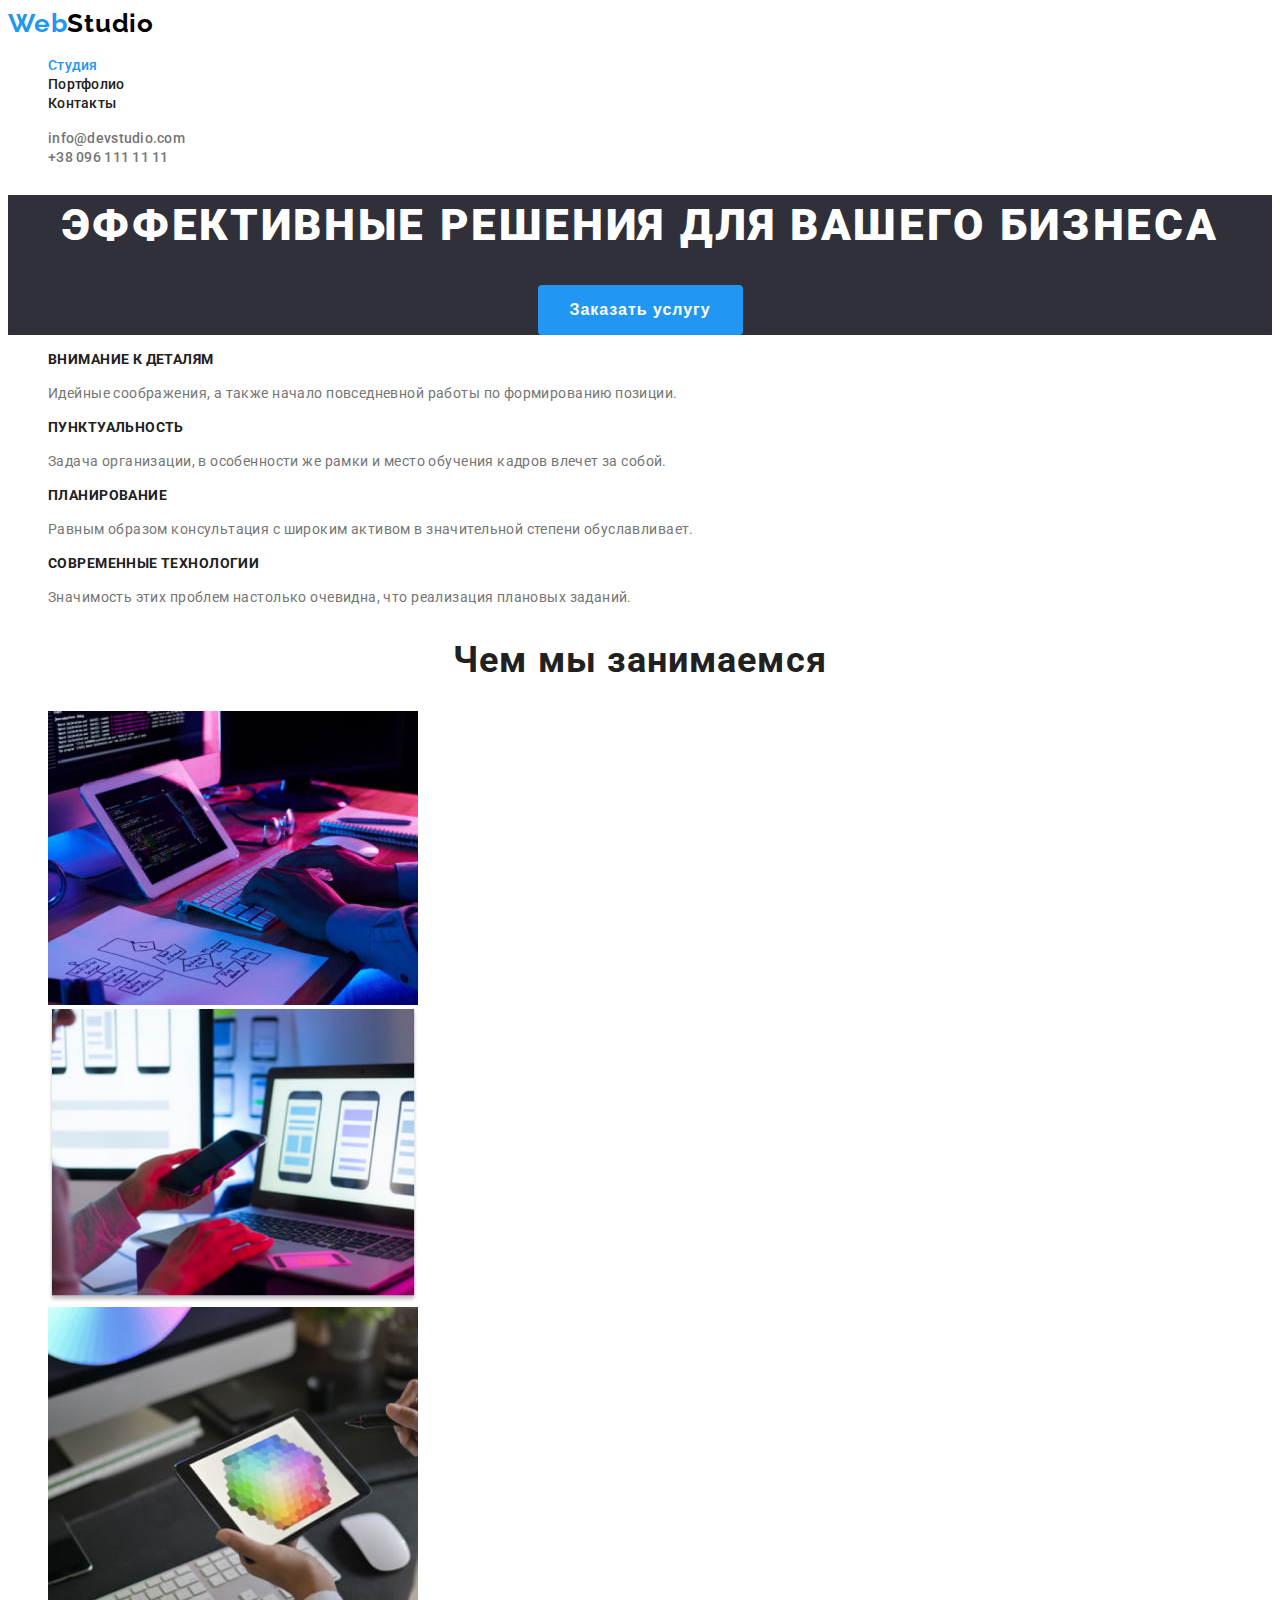
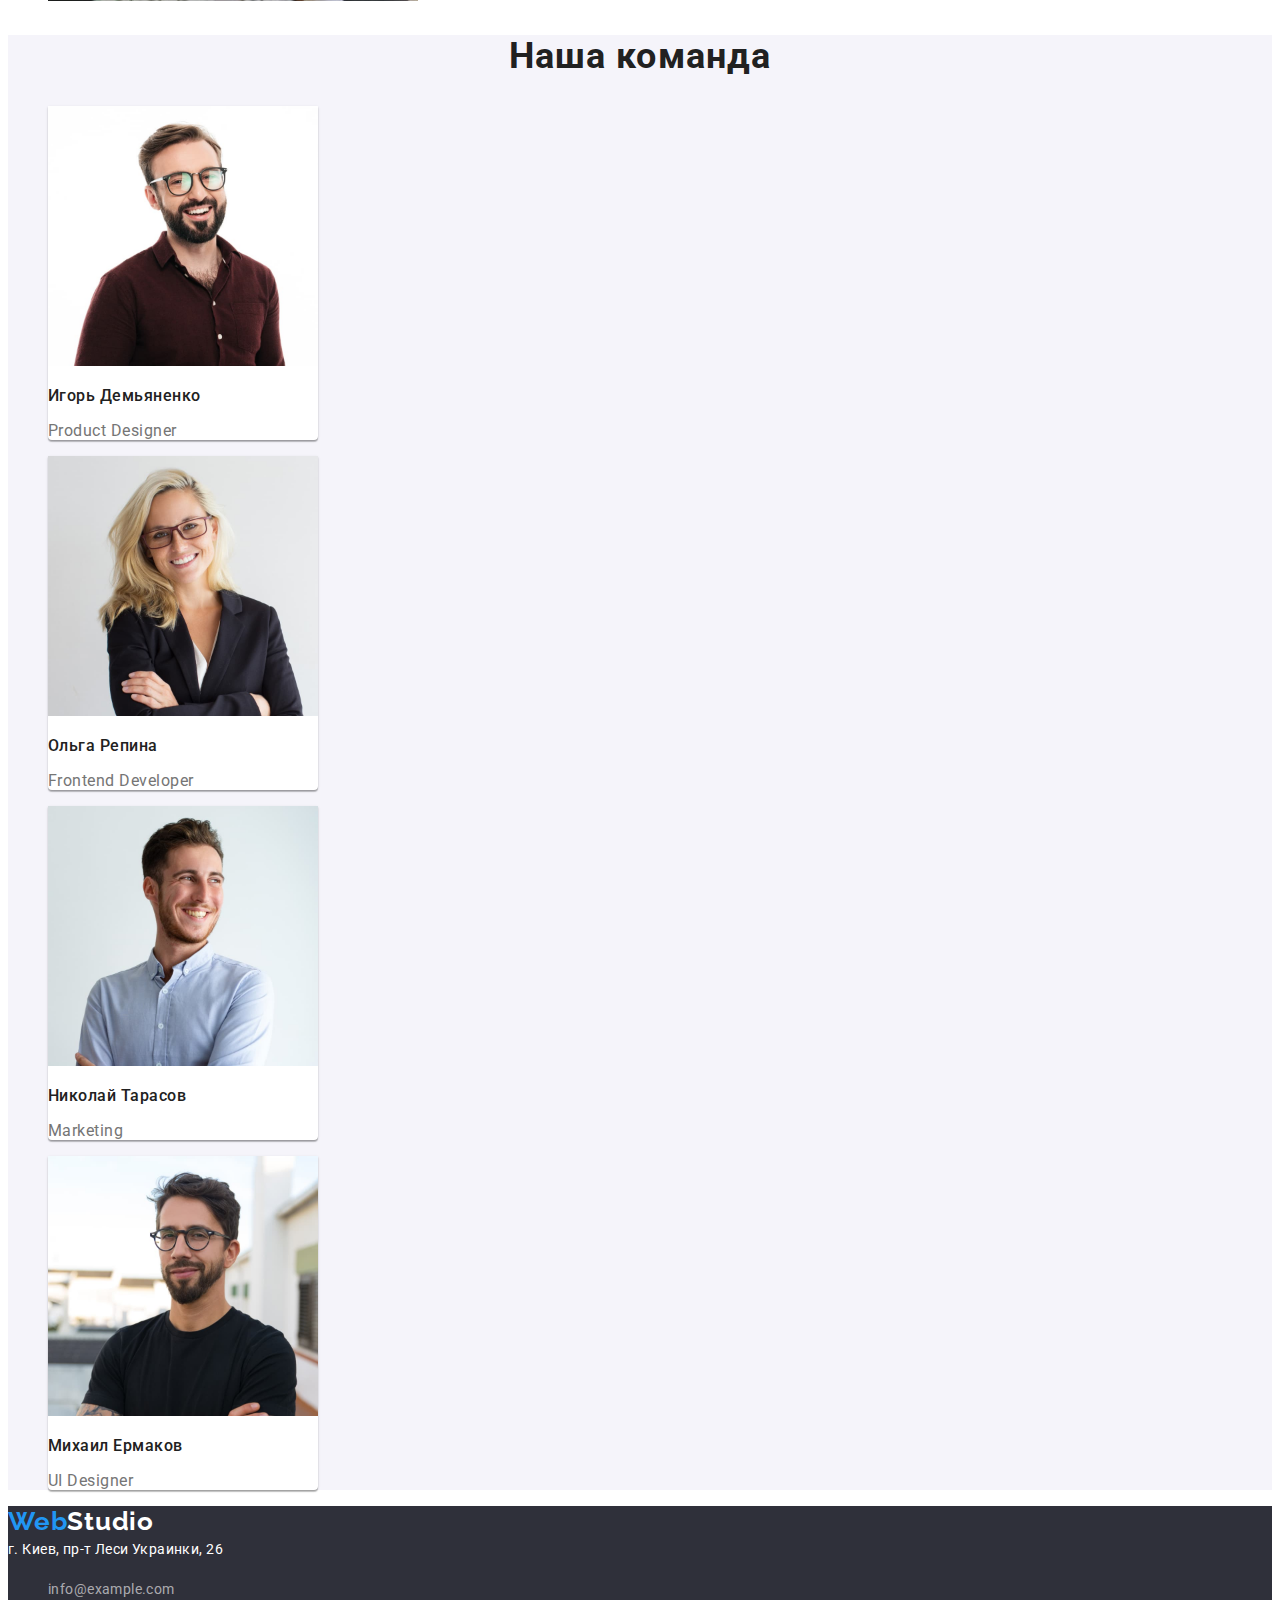
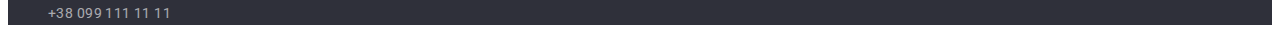
<file: index.html>
<!DOCTYPE html>
<html lang="ru">
<head>
    <meta charset="UTF-8">
    <meta http-equiv="X-UA-Compatible" content="IE=edge">
    <meta name="viewport" content="width=device-width, initial-scale=1.0">
    <title>WebStudio</title>
    <link rel="stylesheet" href="./css/styles.css">
    <link rel="preconnect" href="https://fonts.googleapis.com">
    <link rel="preconnect" href="https://fonts.gstatic.com" crossorigin>
    <link href="https://fonts.googleapis.com/css2?family=Raleway:wght@700&family=Roboto:wght@400;500;700;900&display=swap"
        rel="stylesheet">
</head>
<body>
    <header>
        <a href="./index.html" class="link logo-style"><span class="logo-part">Web</span>Studio</a>
        <nav class="navigation">
            <ul class="list">
                <li><a href="./index.html" class="link nav-item active">Студия</a></li>
                <li><a href="./portfolio.html" class="link nav-item">Портфолио</a></li>
                <li><a href="#" class="link nav-item">Контакты</a></li>
            </ul>
        </nav>
        <ul class="list">
            <li><a href="mailto:info@devstudio.com" class="contact-us link">info@devstudio.com</a></li>
            <li><a href="tel:+380991111111" class="contact-us link">+38 096 111 11 11</a></li>
        </ul>
    </header>
    <main>
        <section class="hero">
            <h1 class="hero-title">Эффективные решения для вашего бизнеса</h1>
            <button type="button" class="hero-btn btn">Заказать услугу</button>
        </section>
        <section class="advantages">
            <h2 class="advantages-title">Преимущества</h2>
            <ul class="list">
                <li>
                    <h3 class="advantage">Внимание к деталям</h3>
                    <p class="advantage-description">Идейные соображения, а также начало повседневной работы по формированию позиции.</p>
                </li>
                <li>
                    <h3 class="advantage">Пунктуальность</h3>
                    <p class="advantage-description">Задача организации, в особенности же рамки и место обучения кадров влечет за собой.</p>
                </li>
                <li>
                    <h3 class="advantage">Планирование</h3>
                    <p class="advantage-description">Равным образом консультация с широким активом в значительной степени обуславливает.</p>
                </li>
                <li>
                    <h3 class="advantage">Современные технологии</h3>
                    <p class="advantage-description">Значимость этих проблем настолько очевидна, что реализация плановых заданий.</p>
                </li>
            </ul>
        </section>
        <section class="occupation">
            <h2 class="occupation-title">Чем мы занимаемся</h2>
            <ul class="list">
                <li><img src="./images/codding.jpg" alt="Разрабатываем" width="370px" height="294px"></li>
                <li><img src="./images/testing.jpg" alt="Тестим" width="370px" height="294px"></li>
                <li><img src="./images/drawing.jpg" alt="Рисуем" width="370px" height="294px"></li>
            </ul>
        </section>
        <section class="team">
            <h2 class="team-title">Наша команда</h2>
            <ul class="list">
                <li class="team-list">
                    <img src="./images/photo1.jpg" alt="Игорь" width="270px" height="260px">
                    <p class="team-name">Игорь Демьяненко</p>
                    <p class="team-profession">Product Designer</p>
                </li>
                <li class="team-list">
                    <img src="./images/photo2.jpg" alt="Ольга" width="270px" height="260px">
                    <p class="team-name">Ольга Репина</p>
                    <p class="team-profession">Frontend Developer</p>
                </li>
                <li class="team-list">
                    <img src="./images/photo3.jpg" alt="Николай" width="270px" height="260px">
                    <p class="team-name">Николай Тарасов</p>
                    <p class="team-profession">Marketing</p>
                </li>
                <li class="team-list">
                    <img src="./images/photo4.jpg" alt="Михаил" width="270px" height="260px">
                    <p class="team-name">Михаил Ермаков</p>
                    <p class="team-profession">UI Designer</p>
                </li>
            </ul>
        </section>
        
    </main>
    <footer class="footer">
        <a href="./index.html" class="link logo-style-footer"><span class="logo-part">Web</span>Studio</a>
        <address class="address">
            г. Киев, пр-т Леси Украинки, 26
        </address>
        <ul class="list">
            <li><a href="mailto:info@example.com" class="contact-us-footer link ">info@example.com</a></li>
            <li><a href="tel:+380991111111" class="contact-us-footer link ">+38 099 111 11 11</a></li>
        </ul>
    </footer>
</body>
</html>
</file>
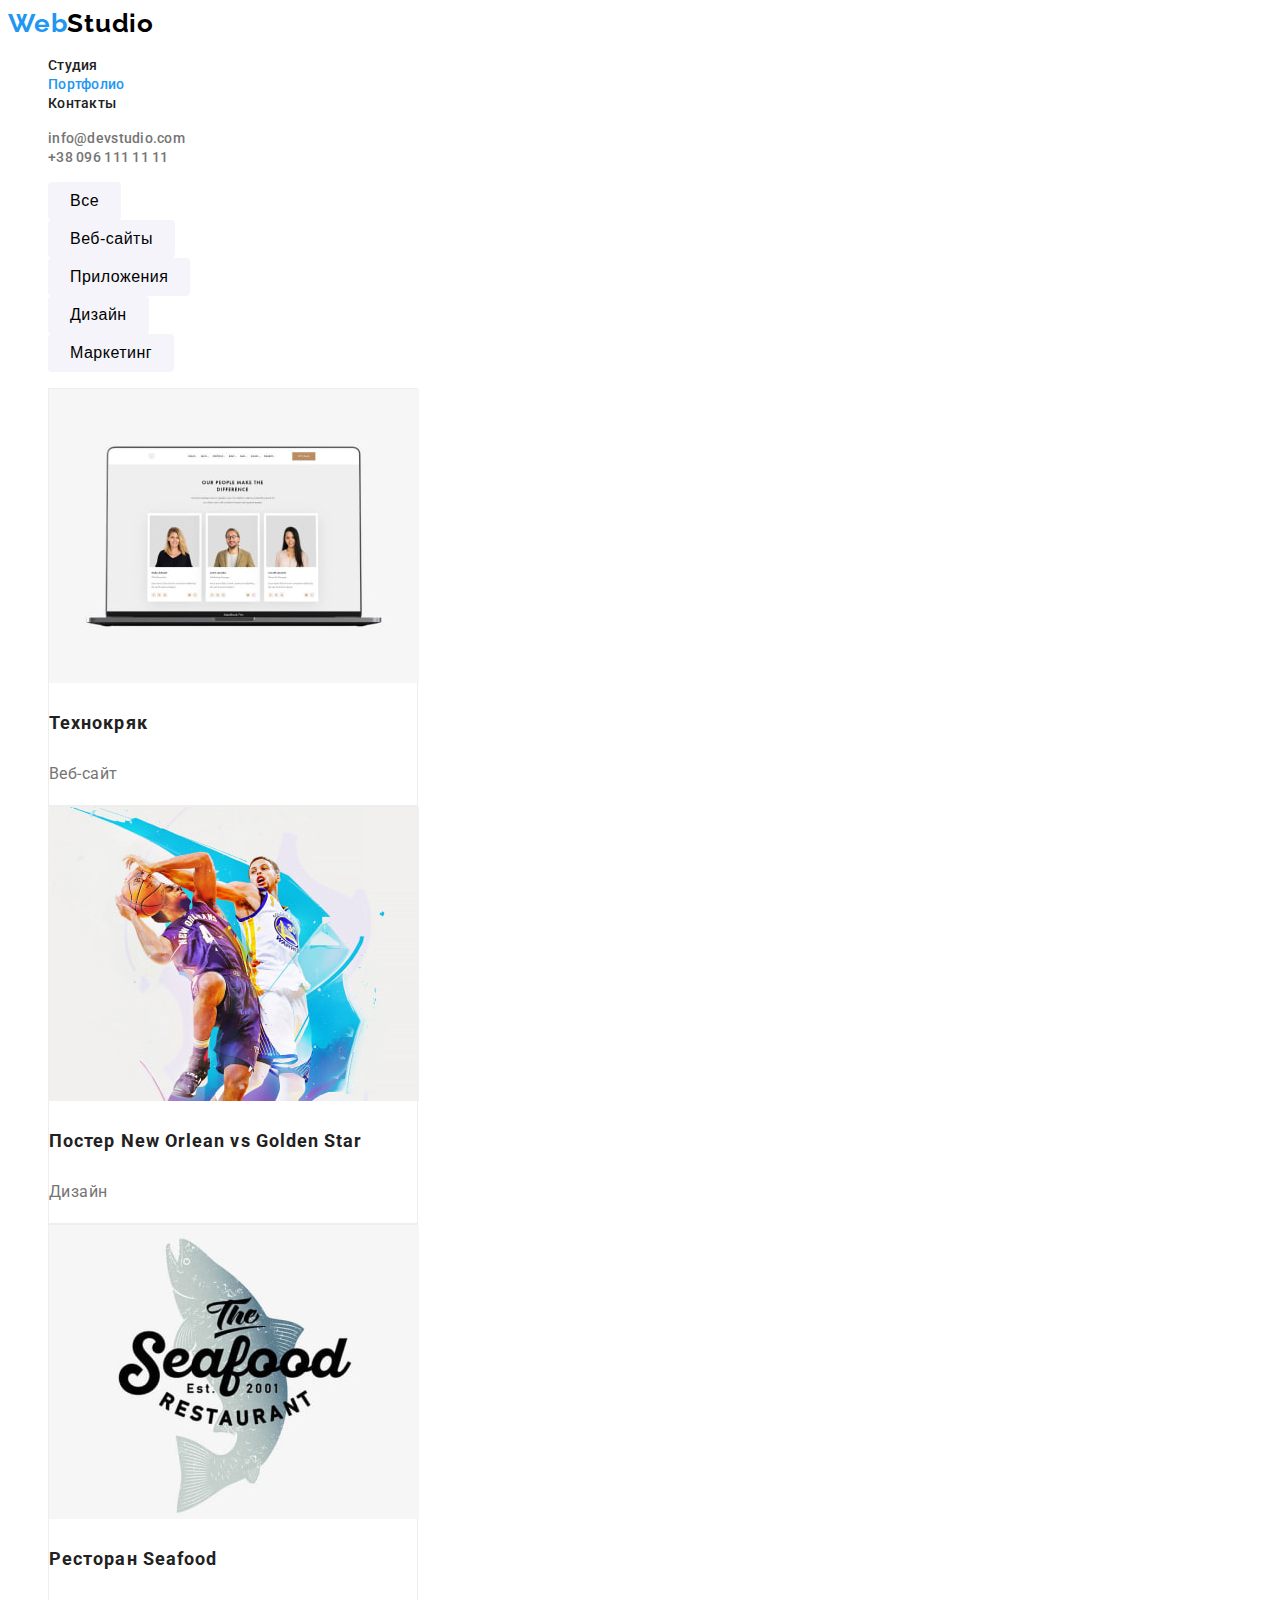
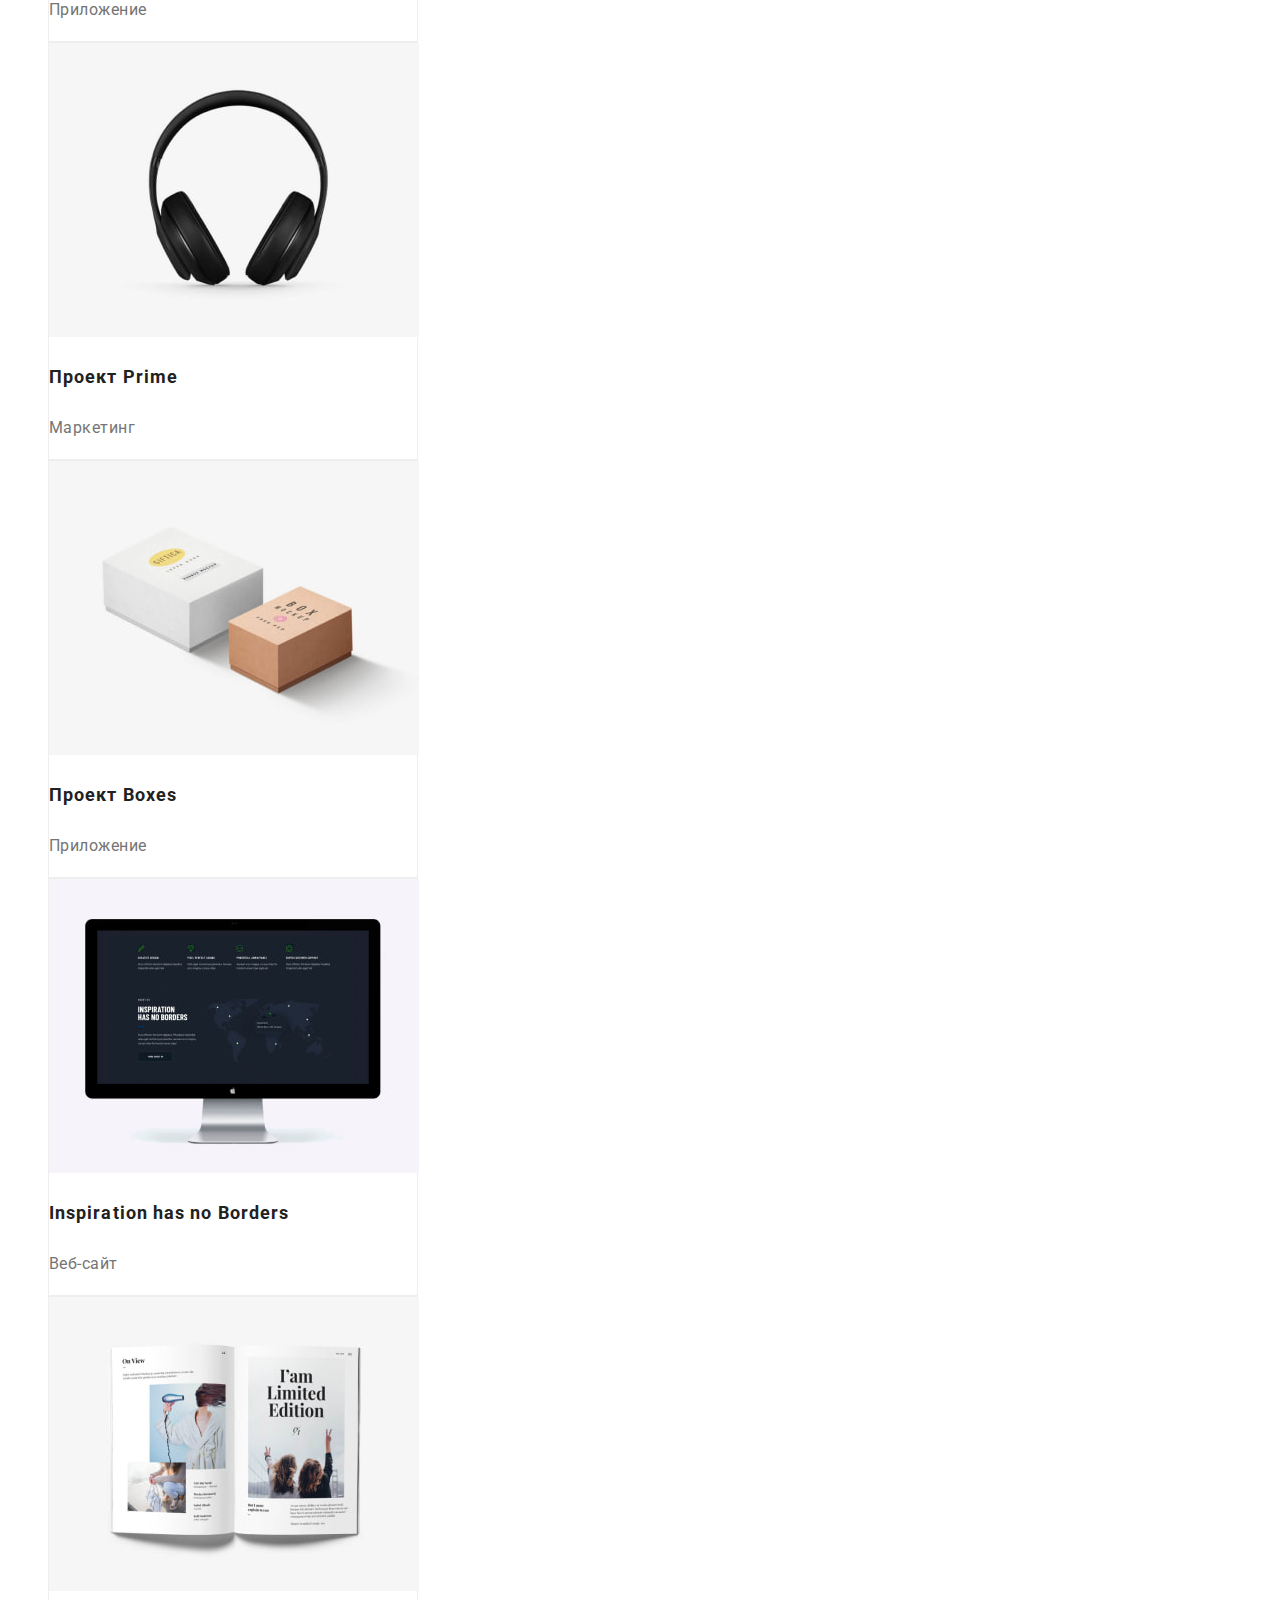
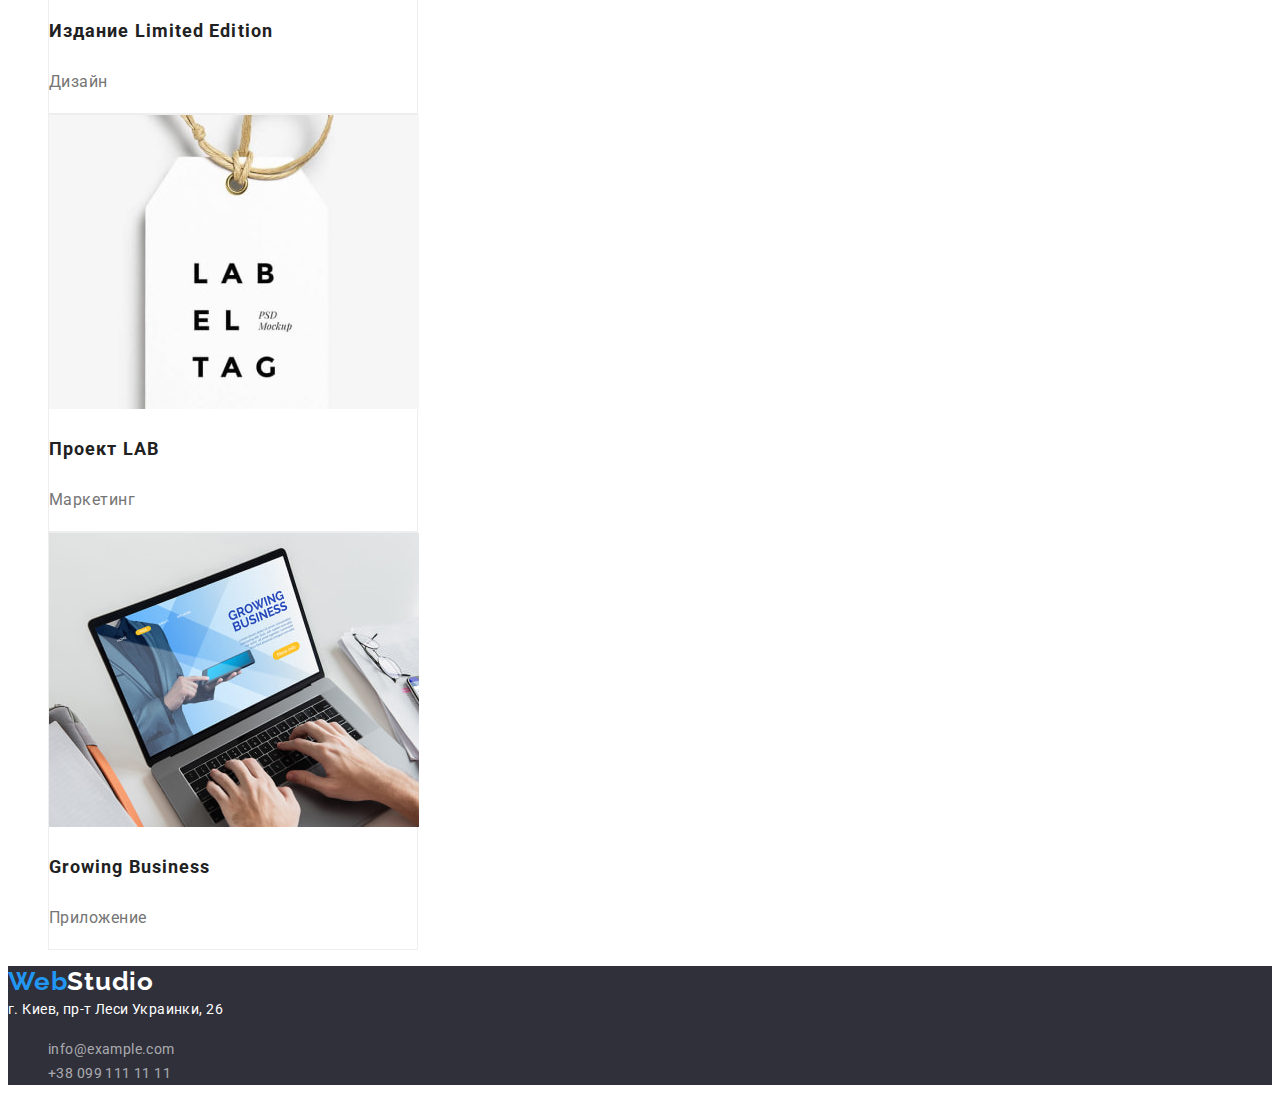
<file: portfolio.html>
<!DOCTYPE html>
<html lang="ru">

<head>
    <meta charset="UTF-8">
    <meta http-equiv="X-UA-Compatible" content="IE=edge">
    <meta name="viewport" content="width=device-width, initial-scale=1.0">
    <title>WebStudio</title>
    <link rel="stylesheet" href="./css/styles.css">
    <link rel="preconnect" href="https://fonts.googleapis.com">
    <link rel="preconnect" href="https://fonts.gstatic.com" crossorigin>
    <link
        href="https://fonts.googleapis.com/css2?family=Raleway:wght@700&family=Roboto:wght@400;500;700;900&display=swap"
        rel="stylesheet">
</head>

<body>
    <header>
        <a href="./index.html" class="link logo-style"><span class="logo-part">Web</span>Studio</a>
        <nav class="navigation">
            <ul class="list">
                <li><a href="./index.html" class="link nav-item">Студия</a></li>
                <li><a href="./portfolio.html" class="link nav-item active">Портфолио</a></li>
                <li><a href="#" class="link nav-item">Контакты</a></li>
            </ul>
        </nav>
        <ul class="list">
            <li><a href="mailto:info@devstudio.com" class="contact-us link">info@devstudio.com</a></li>
            <li><a href="tel:+380991111111" class="contact-us link">+38 096 111 11 11</a></li>
        </ul>
    </header>
    <main>
        <section class="works">
                <ul class="list">
                    <li><button class="btn works-btn" type="button">Все</button></li>
                    <li><button class="btn works-btn" type="button">Веб-сайты</button></li>
                    <li><button class="btn works-btn" type="button">Приложения</button></li>
                    <li><button class="btn works-btn" type="button">Дизайн</button></li>
                    <li><button class="btn works-btn" type="button">Маркетинг</button></li>
                </ul>
                <ul class="list">
                    <li class="work-item">
                        <img src="./images/portfolio/work-1.jpg" alt="" width="370px">
                        <p class="work-name">Технокряк</p>
                        <p class="work-type">Веб-сайт</p>
                    </li>
                    <li class="work-item">
                        <img src="./images/portfolio/work-2.jpg" alt="" width="370px">
                        <p class="work-name">Постер New Orlean vs Golden Star</p>
                        <p class="work-type">Дизайн</p>
                    </li>
                    <li class="work-item">
                        <img src="./images/portfolio/work-3.jpg" alt="" width="370px">
                        <p class="work-name">Ресторан Seafood</p>
                        <p class="work-type">Приложение</p>
                    </li>
                    <li class="work-item">
                        <img src="./images/portfolio/work-4.jpg" alt="" width="370px">
                        <p class="work-name">Проект Prime</p>
                        <p class="work-type">Маркетинг</p>
                    </li>
                    <li class="work-item">
                        <img src="./images/portfolio/work-5.jpg" alt="" width="370px">
                        <p class="work-name">Проект Boxes</p>
                        <p class="work-type">Приложение</p>
                    </li>
                    <li class="work-item">
                        <img src="./images/portfolio/work-6.jpg" alt="" width="370px">
                        <p class="work-name">Inspiration has no Borders</p>
                        <p class="work-type">Веб-сайт</p>
                    </li>
                    <li class="work-item">
                        <img src="./images/portfolio/work-7.jpg" alt="" width="370px">
                        <p class="work-name">Издание Limited Edition</p>
                        <p class="work-type">Дизайн</p>
                    </li>
                    <li class="work-item">
                        <img src="./images/portfolio/work-8.jpg" alt="" width="370px">
                        <p class="work-name">Проект LAB</p>
                        <p class="work-type">Маркетинг</p>
                    </li>
                    <li class="work-item">
                        <img src="./images/portfolio/work-9.jpg" alt="" width="370px">
                        <p class="work-name">Growing Business</p>
                        <p class="work-type">Приложение</p>
                    </li>
                </ul>
        </section>
        
    </main>
    <footer class="footer">
        <a href="./index.html" class="link logo-style-footer"><span class="logo-part">Web</span>Studio</a>
        <address class="address">
            г. Киев, пр-т Леси Украинки, 26
        </address>
        <ul class="list">
            <li><a href="mailto:info@example.com" class="contact-us-footer link">info@example.com</a></li>
            <li><a href="tel:+380991111111" class="contact-us-footer link">+38 099 111 11 11</a></li>
        </ul>
    </footer>
</body>

</html>
</file>
<file: css/styles.css>
body {
  font-family: "Roboto", sans-serif;
  color: #212121;
  box-sizing: border-box;
}

/*----------- HEADER ------------*/
.logo-style {
  font-family: "Raleway";
  font-weight: 700;
  font-size: 26px;
  line-height: 31px;
  letter-spacing: 0.03em;
  color: #000000;
}

.logo-part {
  font-family: "Raleway";
  font-weight: 700;
  font-size: 26px;
  line-height: 31px;
  letter-spacing: 0.03em;
  color: #2196f3;
}

.link {
  text-decoration: none;
}

.list {
  list-style: none;
}

.contact-us {
  color: #757575;
  font-weight: 500;
  font-size: 14px;
  line-height: 16px;
  letter-spacing: 0.02em;
}

.contact-us:hover,
.contact-us:focus {
  color: #2196f3;
}

.nav-item {
  font-weight: 500;
  font-size: 14px;
  line-height: 16px;
  letter-spacing: 0.02em;
  color: #212121;
}

.nav-item:hover,
.nav-item:focus {
  color: #2196f3;
}

.active {
  color: #2196f3;
}

/* -------------HERO----------------- */
.hero {
  background-color: #2f303a;
}

.hero-title {
  font-weight: 900;
  font-size: 44px;
  line-height: 60px;
  color: #ffffff;
  text-transform: uppercase;
  text-align: center;
  letter-spacing: 0.06em;
}

.hero-btn {
  display: block;
  font-weight: 700;
  font-size: 16px;
  line-height: 30px;
  padding: 10px 32px;
  background-color: #2196f3;
  letter-spacing: 0.06em;
  border: none;
  color: #ffffff;
  border-radius: 4px;
  margin: 0 auto;
}

.btn {
  cursor: pointer;
}

/* -------- ADVANTAGE SECTION ----------- */
.advantages-title {
  display: none;
}

.advantage {
  font-weight: 700;
  font-size: 14px;
  line-height: 16px;
  letter-spacing: 0.03em;
  text-transform: uppercase;
}

.advantage-description {
  font-size: 14px;
  line-height: 24px;
  letter-spacing: 0.03em;
  color: #757575;
}

/* -------------OCCUPATION-------------- */
.occupation-title {
  font-weight: 700;
  font-size: 36px;
  line-height: 42px;
  text-align: center;
  letter-spacing: 0.03em;
}

/* ---------------TEAM--------------- */
.team {
  background-color: #f5f4fa;
}

.team-title {
  font-weight: 700;
  font-size: 36px;
  line-height: 42px;
  text-align: center;
  letter-spacing: 0.03em;
}

.team-name {
  font-weight: 500;
  font-size: 16px;
  line-height: 19px;
  letter-spacing: 0.03em;
}

.team-profession {
  font-size: 16px;
  line-height: 19px;
  letter-spacing: 0.03em;
  color: #757575;
}

.team-list {
  background: #ffffff;
  box-shadow: 0px 1px 3px rgba(0, 0, 0, 0.12), 0px 1px 1px rgba(0, 0, 0, 0.14),
    0px 2px 1px rgba(0, 0, 0, 0.2);
  border-radius: 0px 0px 4px 4px;
  width: 270px;
}

/* --------------FOOTER---------------- */
.footer {
  background-color: #2f303a;
  margin: 0;
  padding: 0;
}

.logo-style-footer {
  font-family: "Raleway";
  font-weight: 700;
  font-size: 26px;
  line-height: 31px;
  letter-spacing: 0.03em;
  color: #ffffff;
}

.address {
  font-style: normal;
  font-size: 14px;
  line-height: 24px;
  letter-spacing: 0.03em;
  color: #ffffff;
}

.contact-us-footer {
  font-size: 14px;
  line-height: 24px;
  letter-spacing: 0.03em;
  color: rgba(255, 255, 255, 0.6);
}

/* -------------PORTFOLIO---------------- */
.works-btn {
  border: none;
  background-color: #f5f4fa;
  border-radius: 4px;
  font-weight: 500;
  font-size: 16px;
  line-height: 26px;
  text-align: center;
  letter-spacing: 0.03em;
  padding: 6px 22px;
}

.works-btn:hover,
.works-btn:focus {
  background-color: #2196f3;
  color: #ffffff;
  box-shadow: 0px 3px 1px rgba(0, 0, 0, 0.1), 0px 1px 2px rgba(0, 0, 0, 0.08),
    0px 2px 2px rgba(0, 0, 0, 0.12);
}

.work-name {
  font-weight: 700;
  font-size: 18px;
  line-height: 36px;
  letter-spacing: 0.06em;
}
.work-type {
  font-size: 16px;
  line-height: 30px;
  letter-spacing: 0.03em;
  color: #757575;
}

.work-item {
  border: 1px solid #eeeeee;
  box-sizing: border-box;
  width: 370px;
}
</file>
